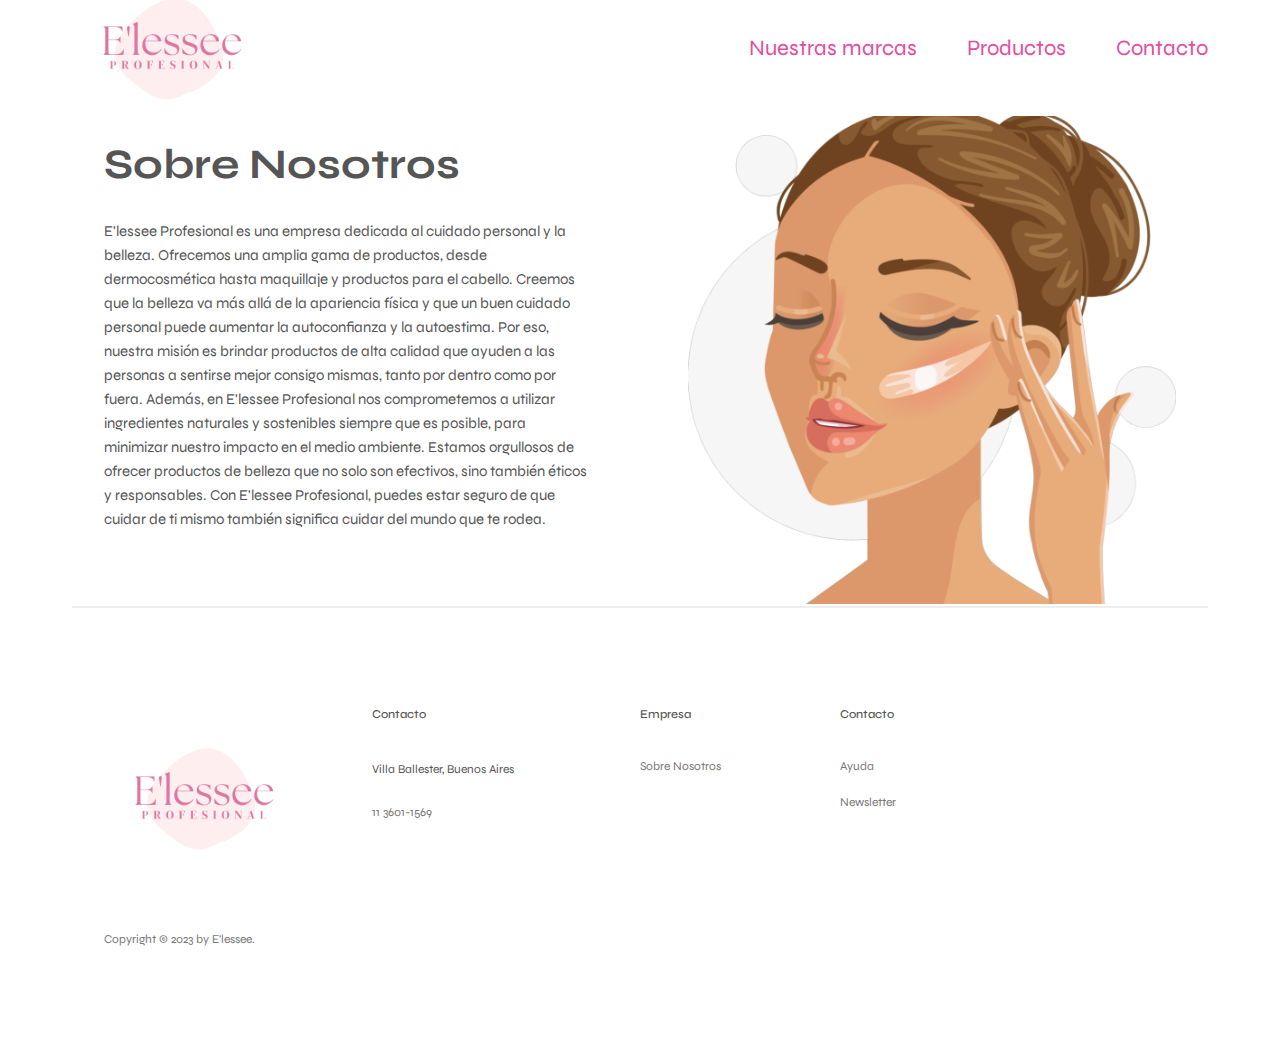
<file: index.html>
<!DOCTYPE html>
<html lang="en">
  <head>
    <meta charset="UTF-8" />
    <meta http-equiv="X-UA-Compatible" content="IE=edge" />
    <meta name="viewport" content="width=device-width, initial-scale=1.0, user scalable=no" />
    <link href="https://cdn.jsdelivr.net/npm/bootstrap@5.1.3/dist/css/bootstrap.min.css" rel="stylesheet" integrity="sha384-1BmE4kWBq78iYhFldvKuhfTAU6auU8tT94WrHftjDbrCEXSU1oBoqyl2QvZ6jIW3" crossorigin="anonymous">    <link rel="stylesheet" href="./css/style.css" />
    <link rel="preconnect" href="https://fonts.googleapis.com" />
    <link rel="preconnect" href="https://fonts.gstatic.com" crossorigin />
    <link href="https://fonts.googleapis.com/css2?family=Rubik:wght@300&family=Syne&family=Thasadith:wght@700&display=swap" 
    rel="stylesheet"
    >
    <title>E'lessee</title>
  </head>

  <body>
    <div class="container">
      <header class="header">
        <a href="index.html">
            <img class="logo" alt="elessee logo" src="./img/E_lesse__2_-removebg-preview.png" />
          </a>
    
          <nav class="main-nav">
            <ul class="header-list">
                <li><a class="main-nav-link" href="./Pages/marcas.html">Nuestras marcas</a></li>
                <li><a class="main-nav-link" href="./pages/productos.html">Productos</a></li>
                <li><a class="main-nav-link" href="./pages/contacto.html">Contacto</a></li>
              </ul>
          </nav>
          
          
      </header>
      
      <nav class="navbar navbar-expand-lg navbar-light bg-light">
        <div class="container-fluid">
          
          <button class="navbar-toggler" type="button" data-bs-toggle="collapse" data-bs-target="#navbarNav" aria-controls="navbarNav" aria-expanded="false" aria-label="Toggle navigation">
            <span class="navbar-toggler-icon"></span>
          </button>
          <div class="collapse navbar-collapse" id="navbarNav">
            <ul class="navbar-nav">
              <li class="main-nav-link">
                <a class="nav-link active" aria-current="page" href="index.html">Home</a>
              </li>
              <li class="main-nav-link">
                <a class="nav-link" href="./Pages/marcas.html">Nuestras Marcas</a>
              </li>
              <li class="main-nav-link">
                <a class="nav-link" href="./pages/productos.html">Productos</a>
              </li>
              <li class="main-nav-link">
                <a class="nav-link" href="./pages/contacto.html">Contacto</a>
              </li>
            </ul>
          </div>
        </div>
      </nav>

      <main>

      <section class="section-nosotros">

        <div class="box-nosotros">

            <div class="nosotros-text-box">

          <h2 class="sobre-nosotros">Sobre Nosotros</h2>

          <p class="nosotros-descripcion">
            E'lessee Profesional es una empresa dedicada al cuidado personal y
            la belleza. Ofrecemos una amplia gama de productos, desde
            dermocosmética hasta maquillaje y productos para el cabello. Creemos
            que la belleza va más allá de la apariencia física y que un buen
            cuidado personal puede aumentar la autoconfianza y la autoestima.
            Por eso, nuestra misión es brindar productos de alta calidad que
            ayuden a las personas a sentirse mejor consigo mismas, tanto por
            dentro como por fuera. Además, en E'lessee Profesional nos
            comprometemos a utilizar ingredientes naturales y sostenibles
            siempre que es posible, para minimizar nuestro impacto en el medio
            ambiente. Estamos orgullosos de ofrecer productos de belleza que no
            solo son efectivos, sino también éticos y responsables. Con E'lessee
            Profesional, puedes estar seguro de que cuidar de ti mismo también
            significa cuidar del mundo que te rodea.
          </p>
        </div>

        <div class="nosotros-img">
            <picture>
              <img
            
              src="./img/index2.png"
              alt="Logo elessee"
              class="img-nosotros"
            />
            </picture>
        </div>
        </div>

      </section>

    </main>

    <footer class="footer">
        <div class="container grid grid--footer">
          <div class="logo-col">
            <a href="#" class="footer-logo">
              <img class="logo" alt="elessee logo" src="img/E_lesse__2_-removebg-preview.png" />
            </a>
  
            <p class="copyright">
              Copyright &copy; <span class="year">2023</span> by E'lessee.
              
            </p>
          </div>
  
          <div class="address-col">
            <p class="footer-heading">Contacto</p>
            <address class="contacts">
              <p class="address">
                Villa Ballester, Buenos Aires
              </p>
              <p>
                <a class="footer-link" href="tel:415-201-6370">11 3601-1569</a
                ><br />
                
                
              </p>
            </address>
          </div>
  
         
  
          <nav class="nav-col">
            <p class="footer-heading">Empresa</p>
            <ul class="footer-nav">
              <li><a class="footer-link" href="#">Sobre Nosotros</a></li>
              
            </ul>
          </nav>
  
          <nav class="nav-col">
            <p class="footer-heading">Contacto</p>
            <ul class="footer-nav">
              <li><a class="footer-link" href="#">Ayuda</a></li>
              <li><a class="footer-link" href="#">Newsletter</a></li>
              
            </ul>
          </nav>
        </div>
      </footer>

      <script src="https://cdn.jsdelivr.net/npm/bootstrap@5.1.3/dist/js/bootstrap.bundle.min.js" integrity="sha384-ka7Sk0Gln4gmtz2MlQnikT1wXgYsOg+OMhuP+IlRH9sENBO0LRn5q+8nbTov4+1p" crossorigin="anonymous"></script>

    
  </body>

  

</html>
</file>
<file: css/style.css>
* {
  padding: 0;
  margin: 0;
  box-sizing: border-box;
}

html {
  /* font-size: 10px; */

  /* 10px / 16px = 0.625 = 62.5% */
  /* Percentage of user's browser font-size setting */
  font-size: 62.5%;
  overflow-x: hidden;

  height: 100vh;

  /* Does NOT work on Safari */
  /* scroll-behavior: smooth; */
}

a {
  text-decoration: none;
  color: rgb(228, 76, 160);
  cursor: pointer;
}

a:hover {
  color: rgb(187, 52, 126);
}

ul,
ol {
  list-style-type: none;
}

body {
  font-family: "Syne", sans-serif;
  line-height: 1;
  font-weight: 400;
  color: #555;

  /* Only works if there is nothing absolutely positioned in relation to body */
  overflow-x: hidden;
}

h2 {
  font-family: "Syne", sans-serif;
}

p {
  display: block;
  margin-block-start: 1em;
  margin-block-end: 1em;
  margin-inline-start: 0px;
  margin-inline-end: 0px;
}

img {
  overflow-clip-margin: content-box;
  overflow: clip;

  width: 100%;
  height: auto;
}

section {
  display: block;
}

main {
  display: block;
}




/* HEADER */

.logo {
  height: 20rem;
}

.header {
  font-size: 2.2rem;
  height: 9.6rem;

  display: flex;
  justify-content: space-between;
  align-items: center;
}

.header-list {
  list-style: none;
  gap: 5rem;

  display: flex;
  align-items: center;
}

.container {
  /* 1140px */
  max-width: 120rem;
  padding: 0 3.2rem;
  margin: 0 auto;
}

/**** INDEX ****/

.section-nosotros {
  background-color: #ffffff;
  padding-top: 2rem;
}

.box-nosotros {
  max-width: 120rem;
  margin: 0 auto;
  padding: 0 3.2rem;
  display: grid;
  grid-template-columns: 1fr 1fr;
  gap: 9.6rem;
  align-items: center;
}

.sobre-nosotros {
  font-size: 4.2rem;
  line-height: 1.05;
  margin-bottom: 3.2rem;
}

.nosotros-descripcion {
  font-size: 1.5rem;
  line-height: 1.6;
  margin-bottom: 4.8rem;
  /*
  font-family: 'Rubik', sans-serif;*/
}

.img-nosotros {
  width: 100%;
}

/**** MARCAS ****/

.nuestras-marcas {
  padding: 4.6rem 0;
  font-size: 3.2rem;
  line-height: 1.05;
  margin-bottom: 3.2rem;
}

.section-marcas {
  padding: 2.6rem 0;
  font-size: 1.5rem;
  line-height: 1.05;
  display: grid;
  grid-template-columns: repeat(2, 1fr);
  column-gap: 10.4rem;
  row-gap: 5.6rem;
}

.picture-marcas {
  position: relative;
  display: flex;
  align-items: center;
  justify-content: center;
}

.box-dermopurity {
  max-width: 120rem;
  margin: 0 auto;
  display: grid;
  grid-template-columns: 1fr 1fr;
  gap: 6.6rem;
  align-items: center;
  box-shadow: 0 2rem 4rem 0 rgba(0, 0, 0, 0.07);
  padding: 1rem;
  border-radius: 1rem;
}

.dermopurity-descripcion {
  font-size: 1.2rem;
  line-height: 1.6;
}

.dermopurity-img-box {
  width: 100%;
}

.box-makeup {
  max-width: 120rem;
  margin: 0 auto;
  display: grid;
  grid-template-columns: 1fr 1fr;
  gap: 6.6rem;
  align-items: center;
  box-shadow: 0 2rem 4rem 0 rgba(0, 0, 0, 0.07);
  padding: 1rem;
  border-radius: 1rem;
}

.makeup-descripcion {
  font-size: 1.4rem;
  line-height: 1.6;
}

.makeup-img-box {
  width: 100%;
}

.box-kiki {
  max-width: 120rem;
  margin: 0 auto;
  display: grid;
  grid-template-columns: 1fr 1fr;
  gap: 6.6rem;
  align-items: center;
  box-shadow: 0 2rem 4rem 0 rgba(0, 0, 0, 0.07);
  padding: 1rem;
  border-radius: 1rem;
}

.kiki-descripcion {
  font-size: 1.4rem;
  line-height: 1.6;
}

.kiki-img-box {
  width: 100%;
}

.box-lidherma {
  max-width: 120rem;
  margin: 0 auto;
  display: grid;
  grid-template-columns: 1fr 1fr;
  gap: 6.6rem;
  align-items: center;
  box-shadow: 0 2rem 4rem 0 rgba(0, 0, 0, 0.07);
  padding: 1rem;
  border-radius: 1rem;
}

.lidherma-descripcion {
  font-size: 1.2rem;
  line-height: 1.6;
}

.lidherma-img-box {
  width: 100%;
}

.box-alfaparf {
  max-width: 120rem;
  margin: 0 auto;
  display: grid;
  grid-template-columns: 1fr 1fr;
  gap: 6.6rem;
  align-items: center;
  box-shadow: 0 2rem 4rem 0 rgba(0, 0, 0, 0.07);
  padding: 1rem;
  border-radius: 1rem;
}

.alfaparf-descripcion {
  font-size: 1.4rem;
  line-height: 1.6;
}

.alfaparf-img-box {
  width: 100%;
}

.box-ht {
  max-width: 120rem;
  margin: 0 auto;
  display: grid;
  grid-template-columns: 1fr 1fr;
  gap: 6.6rem;
  align-items: center;
  box-shadow: 0 2rem 4rem 0 rgba(0, 0, 0, 0.07);
  padding: 1rem;
  border-radius: 1rem;
}

.ht-descripcion {
  font-size: 1.4rem;
  line-height: 1.6;
}

.ht-img-box {
  width: 100%;
}

/**** PRODUCTOS ***/

.nuestros-productos {
  padding: 4.6rem 0;
  font-size: 3.2rem;
  line-height: 1.05;
}

.section-productos {
  padding: 1.6rem 0;
  font-size: 2rem;
  line-height: 1.05;
  margin-bottom: 3.2rem;
}

.carousel-item {
    max-width: 40%;
}

.carousel-inner {
    margin-left: 30rem;
}

.carousel-control-prev-icon {
    background-color: rgb(226, 74, 158);
    padding: 1.5rem;
    margin: 1.5rem;
    border-radius: 2rem;
}

.carousel-control-next-icon {
    background-color: rgb(226, 74, 158);
    padding: 1.5rem;
    margin: 1.5rem;
    border-radius: 2rem;
}

/**** CONTACTO ****/

.contacto {
  padding: 4.6rem 0;
  font-size: 3.2rem;
  line-height: 1.05;
  margin-bottom: 2.2rem;
}

.container-contacto{
    display:flex;
    padding-bottom: 3rem;
}

form {
    display: flex;
    flex-direction: column;
    width: 40rem;
    margin: 0 auto;
  }
  
  label {
    margin-bottom: 1rem;
    font-weight: bold;
    font-size: 1.5rem;
  }
  
  input {
    padding: 0.5rem;
    margin-bottom: 2rem;
    border-radius: 0.5rem;
    border: 0.1rem solid #ccc;
  }
  
  input[type="submit"] {
    background-color: rgb(226, 74, 158);
    color: white;
    border: none;
    cursor: pointer;
  }
  
  input[type="submit"]:hover {
    background-color: rgb(187, 52, 126);

  }

  .newsletter {
    margin-bottom: 4rem;
    font-size: 2rem;
}

.box-nw {
    margin-right: 10rem;
}




/**** FOOTER ****/

.grid {
  display: grid;
  column-gap: 6.4rem;
  row-gap: 9.6rem;
}

.footer {
  padding: 8.8rem 0;
  border-top: 2px solid #eee;
}

.grid--footer {
  grid-template-columns: 1.5fr 1.5fr 1fr 1fr 1fr;
}

.logo-col {
  display: flex;
  flex-direction: column;
}

.footer-logo {
  display: block;
  margin-bottom: 3.2rem;
}

.copyright {
  font-size: 1.2rem;
  line-height: 1.6;
  color: #767676;
  margin-top: auto;
}

.footer-heading {
  font-size: 1.2rem;
  font-weight: 500;
  margin-bottom: 4rem;
}

.contacts {
  font-style: normal;
  font-size: 1.2rem;
  line-height: 1.6;
}

.address {
  margin-bottom: 2.4rem;
}

.footer-nav {
  list-style: none;
  display: flex;
  flex-direction: column;
  gap: 2.4rem;
}

.footer-link:link,
.footer-link:visited {
  text-decoration: none;
  font-size: 1.2rem;
  color: #767676;
  transition: all 0.3s;
}

.footer-link:hover,
.footer-link:active {
  color: #555;
}

.menu-hamb {
    display: none;
}

/**** RESPONSIVE ****/

.navbar {
    display:none;
}

@media (max-width: 34em) {

    nav {
       /* position: absolute;
        top: 8rem;
        left: 0rem;
        background-color: white;
        width: 100%;*/
        display: none;
        
    }

    .navbar-toggler {
        background-color: white;
        margin-top: 4rem;

    }

    .bg-light {
        background-color: white;
        --bs-bg-opacity: 0;
    }

    .navbar-nav {
        font-size: 1.5rem;
        margin-top: 1rem;

    }

    .navbar{
        display: block;
    }

    



    /*index*/

    .sobre-nosotros {
        margin-top: 2rem;
    }

    .box-nosotros {
        display: grid;
        grid-template-columns: 1fr;
        padding: 0 1.5rem;
    }

    .nosotros-descripcion {
        margin-bottom: 0rem;
    }
    
    /*marcas*/

    .nuestras-marcas {
        margin-bottom: 0rem;
    }

    .section-marcas {
        grid-template-columns: 1fr;
    }

    .box-dermopurity {
        grid: none;
        gap: 2rem;
    }

    .box-dermopurity {
        grid: none;
        gap: 2rem;
    }

    .box-makeup {
        grid: none;
        gap: 2rem;
    }

    .box-kiki {
        grid: none;
        gap: 2rem;
    }

    .box-lidherma {
        grid: none;
        gap: 2rem;
    }

    .box-alfaparf {
        grid: none;
        gap: 2rem;
    }

    .box-ht {
        grid: none;
        gap: 2rem;
    }

    /*productos*/

    .nuestros-productos {
        margin-bottom: 0rem;
    }

    .section-productos {
        margin-bottom: 2rem;
        padding: 2.6rem 0;
    }

    .productos-img-box {
        margin-top: 4rem;
    }

    .carousel-inner {
        width: 100%;
       margin-left: 6.5rem;
       
    }

    .carousel-item {
        max-width: 60%;
    }



    /*contacto*/

    .contacto {
        padding-bottom: 1.5rem
    }

    .container-contacto {
        display: grid;
    }

    .map {
        width: 80%;
        margin-right: 8rem;
        margin-top: 2rem;
    }

    .newsletter {
        margin-top: 2.5rem;
    }

    form {
        width: 30rem;
        margin-left: 1rem;
        padding-top: 1rem;
        margin-bottom: 2rem;
    }


    /*footer*/

    .logo-col {
        display: none;
    }

    .grid--footer {
        grid-template-columns: 1fr;
        row-gap: 3rem;
     }

    }
/*************************/


    @media (max-width: 82em) {
        
    .carousel-inner {
        margin-left: 22rem;
    }

    form {
        width: 25rem;
    }

    
    .section-marcas {
        column-gap: 2rem;
    }

    .logo-col {
        width: 20rem;
        display: block;
    }

    }
/*************************/


    @media (max-width: 52em) {

        .carousel-inner {
            margin-left: 9rem;
        }

        .logo-col {
            width: 20rem;
            display: block;
        }
    }

/*************************/


    @media (max-width: 102.4em) {

        .carousel-inner {
            margin-left: 26rem;
        }

    }

/*************************/


@media (max-width: 128em) {

    .carousel-inner {
        margin-left: 33rem;
    }

}
</file>
